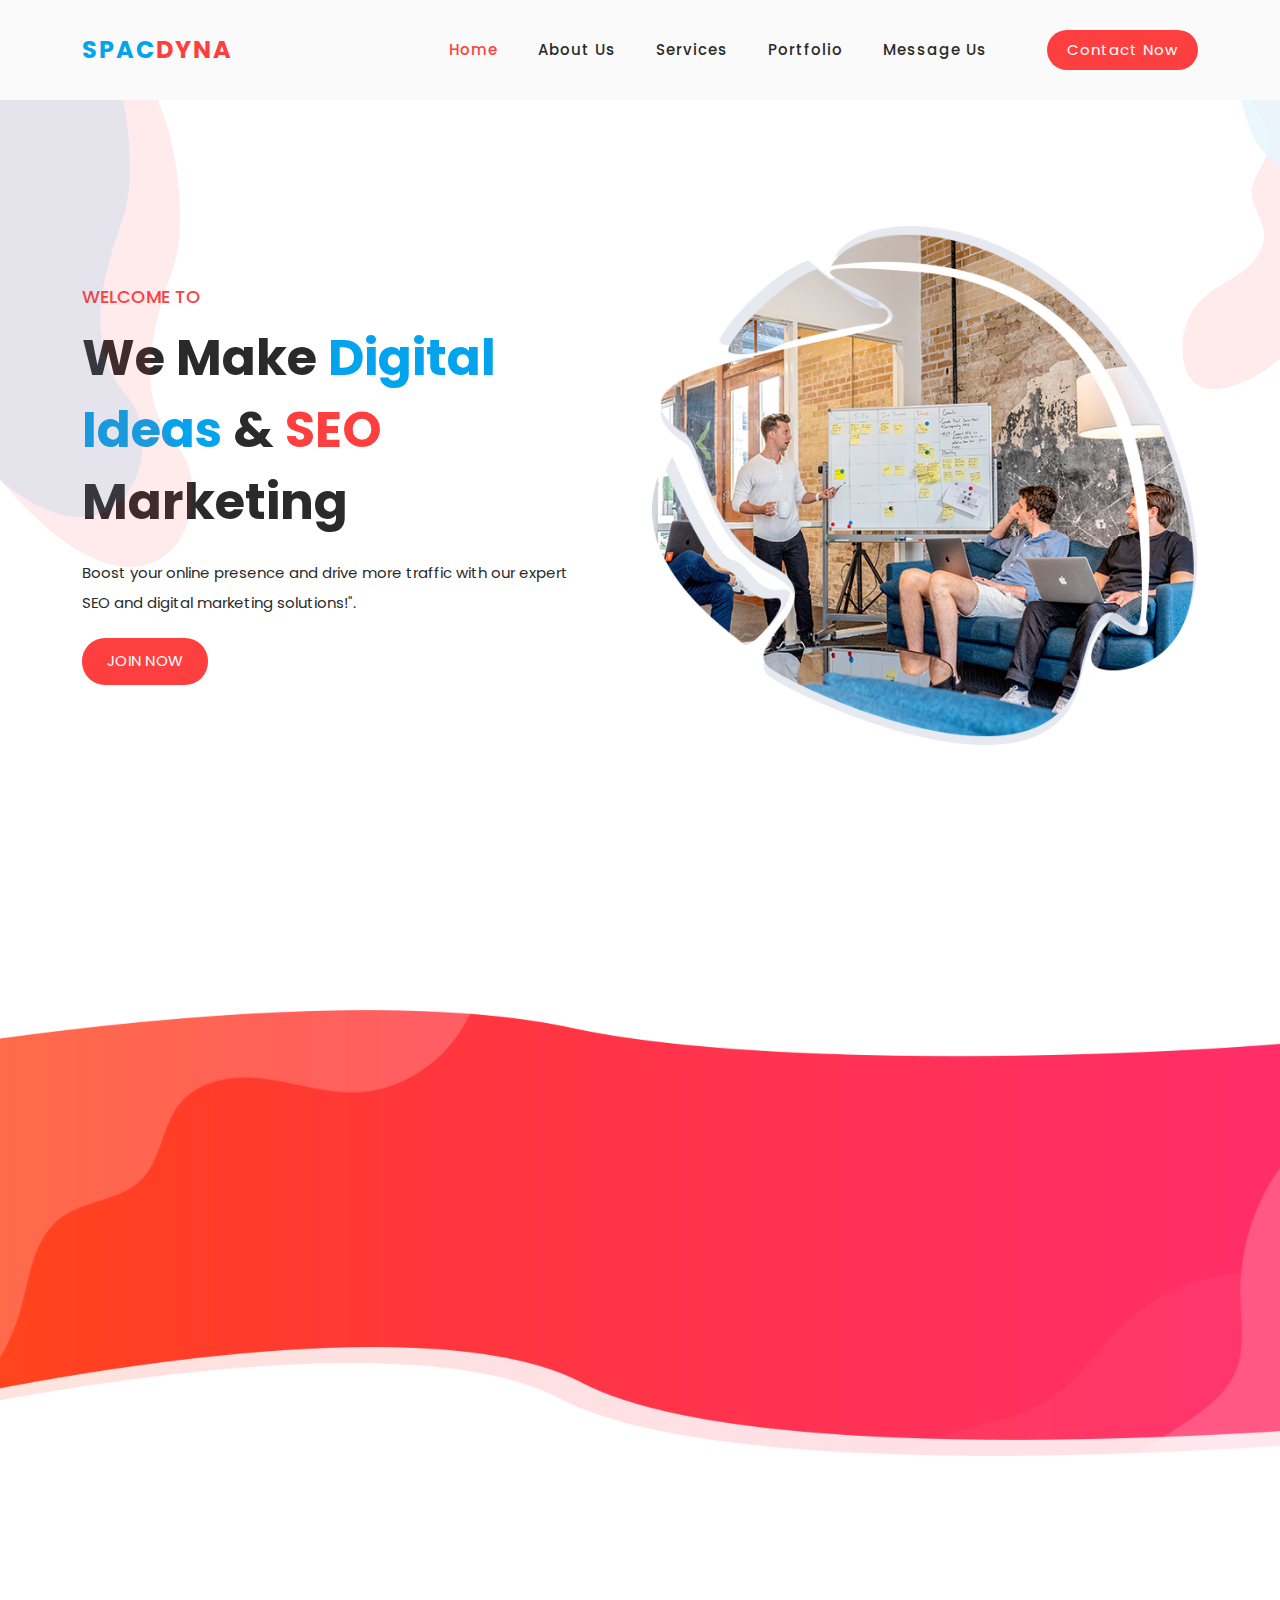
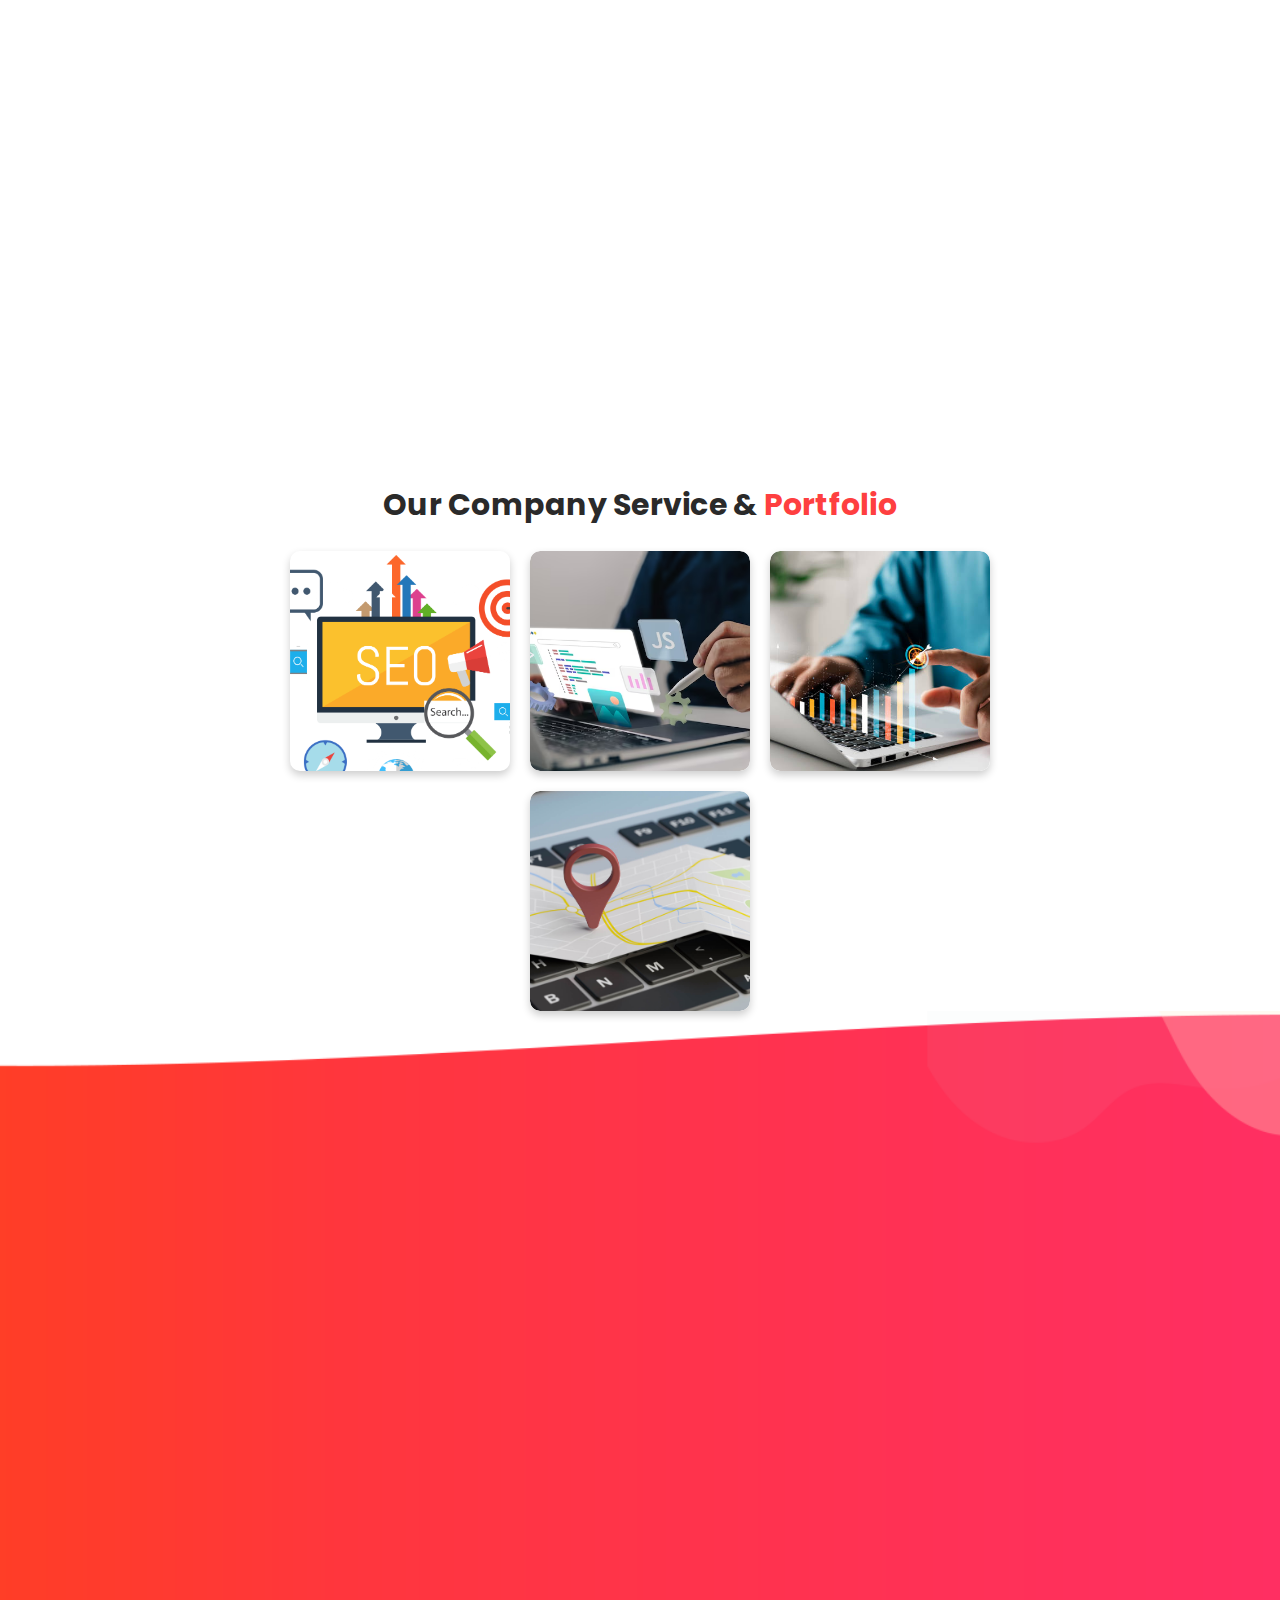
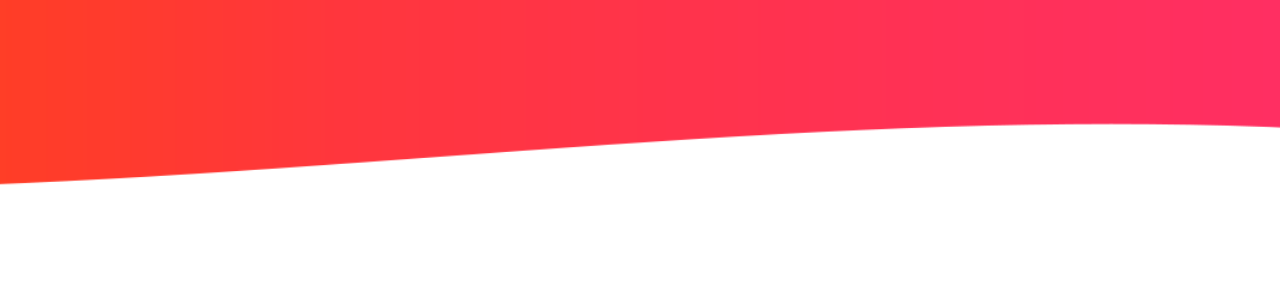
<file: index.html>
<!DOCTYPE html>
<html lang="en">

<head>

  <meta charset="UTF-8">
  <meta name="viewport" content="width=device-width, initial-scale=1, shrink-to-fit=no">
  <meta name="description" content="">
  <meta name="author" content="">
  <link rel="preconnect" href="https://fonts.gstatic.com">
  <link href="https://fonts.googleapis.com/css2?family=Poppins:wght@100;200;300;400;500;600;700;800;900&display=swap"
    rel="stylesheet">

  <title> SEO HTML5 </title>

  <!-- Bootstrap core CSS -->
  <link href="vendor/bootstrap/css/bootstrap.min.css" rel="stylesheet">

  <!-- Additional CSS Files -->
  <link rel="stylesheet" href="assets/css/fontawesome.css">
  <link rel="stylesheet" href="assets/css/templatemo-space-dynamic.css">
  <link rel="stylesheet" href="assets/css/animated.css">
  <link rel="stylesheet" href="assets/css/owl.css">
  <!--
    
TemplateMo 562 Space Dynamic

https://templatemo.com/tm-562-space-dynamic

-->
</head>
<style>
.container-service {
            display: flex;
            flex-wrap: wrap;
            gap: 20px;
            justify-content: center;
            max-width: 900px;
            width: 100%;
        }

        .box-provider {
            position: relative;
            width: 220px;
            height: 220px;
            overflow: hidden;
            border-radius: 10px;
            box-shadow: 0 4px 8px rgba(0, 0, 0, 0.2);
            transition: transform 0.3s ease;
        }

        .box-provider:hover {
            transform: scale(1.05);
        }

        .box-provider img {
            width: 100%;
            height: 100%;
            object-fit: cover;
            border-radius: 10px;
        }

        .info {
            position: absolute;
            bottom: 0;
            left: 0;
            width: 100%;
            background: rgba(0, 0, 0, 0.8);
            color: white;
            text-align: center;
            padding: 10px;
            font-size: 14px;
            transform: translateY(100%);
            transition: transform 0.3s ease;
        }

        .box-provider:hover .info {
            transform: translateY(0);
        }

        /* Responsive for Mobile */
        @media (max-width: 768px) {
            .container-service {
                flex-direction: row;
                justify-content: center;
                gap: 15px;
            }

            .box-provider {
                width: 45%;
                height: 180px;
            }
        }
</style>
<body>

  <!-- ***** Preloader Start ***** -->
  <div id="js-preloader" class="js-preloader">
    <div class="preloader-inner">
      <span class="dot"></span>
      <div class="dots">
        <span></span>
        <span></span>
        <span></span>
      </div>
    </div>
  </div>
  <!-- ***** Preloader End ***** -->

  <!-- ***** Header Area Start ***** -->
  <header class="header-area header-sticky wow slideInDown" data-wow-duration="0.75s" data-wow-delay="0s">
    <div class="container">
      <div class="row">
        <div class="col-12">
          <nav class="main-nav">
            <!-- ***** Logo Start ***** -->
            <a href="index.html" class="logo">
              <h4>Spac<span>Dyna</span></h4>
            </a>
            <!-- ***** Logo End ***** -->
            <!-- ***** Menu Start ***** -->
            <ul class="nav">
              <li class="scroll-to-section"><a href="#top" class="active">Home</a></li>
              <li class="scroll-to-section"><a href="#about">About Us</a></li>
              <li class="scroll-to-section"><a href="#services">Services</a></li>
              <li class="scroll-to-section"><a href="#portfolio">Portfolio</a></li>
             
              <li class="scroll-to-section"><a href="#contact">Message Us</a></li>
              <li class="scroll-to-section">
                <div class="main-red-button"><a href="#contact">Contact Now</a></div>
              </li>
            </ul>
            <a class='menu-trigger'>
              <span>Menu</span>
            </a>
            <!-- ***** Menu End ***** -->
          </nav>
        </div>
      </div>
    </div>
  </header>
  <!-- ***** Header Area End ***** -->




  <div class="main-banner wow fadeIn" id="top" data-wow-duration="1s" data-wow-delay="0.5s">
    <div class="container">
      <div class="row">
        <div class="col-lg-12">
          <div class="row">
            <div class="col-lg-6 align-self-center">
              <div class="left-content header-text wow fadeInLeft" data-wow-duration="1s" data-wow-delay="1s">
                <h6>Welcome to </h6>
                <h2>We Make <em>Digital Ideas</em> &amp; <span>SEO</span> Marketing</h2>
                <p>Boost your online presence and drive more traffic with our expert SEO and digital marketing
                  solutions!".</p>
                <li class="scroll-to-section">
                  <div class="main-red-button"><a href="#contact">JOIN NOW</a></div>
                </li>

              </div>
            </div>
            <div class="col-lg-6">
              <div class="right-image wow fadeInRight" data-wow-duration="1s" data-wow-delay="0.5s">
                <img src="assets/images/banner-right-image.png" alt="team meeting">
              </div>
            </div>
          </div>
        </div>
      </div>
    </div>
  </div>

  <div id="about" class="about-us section">
    <div class="container">
      <div class="row">
        <div class="col-lg-4">
          <div class="left-image wow fadeIn" data-wow-duration="1s" data-wow-delay="0.2s">
            <img src="assets/images/about-left-image.png" alt="person graphic">
          </div>
        </div>
        <div class="col-lg-8 align-self-center">
          <div class="services">
            <div class="row">
              <div class="col-lg-6">
                <div class="item wow fadeIn" data-wow-duration="1s" data-wow-delay="0.5s">
                  <div class="icon">
                    <img src="assets/images/service-icon-01.png" alt="reporting">
                  </div>
                  <div class="right-text">
                    <h4>Data Analysis</h4>
                    <p>Gain valuable insights to optimize your digital marketing strategy.</p>
                  </div>
                </div>
              </div>
              <div class="col-lg-6">
                <div class="item wow fadeIn" data-wow-duration="1s" data-wow-delay="0.7s">
                  <div class="icon">
                    <img src="assets/images/service-icon-02.png" alt="">
                  </div>
                  <div class="right-text">
                    <h4>Data Reporting</h4>
                    <p>Get clear, data-driven reports for smarter decision-making.</p>
                  </div>
                </div>
              </div>
              <div class="col-lg-6">
                <div class="item wow fadeIn" data-wow-duration="1s" data-wow-delay="0.9s">
                  <div class="icon">
                    <img src="assets/images/service-icon-03.png" alt="">
                  </div>
                  <div class="right-text">
                    <h4>Web Analytics</h4>
                    <p>Track and improve your website’s performance effectively.</p>
                  </div>
                </div>
              </div>
              <div class="col-lg-6">
                <div class="item wow fadeIn" data-wow-duration="1s" data-wow-delay="1.1s">
                  <div class="icon">
                    <img src="assets/images/service-icon-04.png" alt="">
                  </div>
                  <div class="right-text">
                    <h4>SEO Suggestions</h4>
                    <p>Boost rankings with expert SEO recommendations
                    </p>
                  </div>
                </div>
              </div>
            </div>
          </div>
        </div>
      </div>
    </div>
  </div>

  <div id="services" class="our-services section">
    <div class="container">
      <div class="row">
        <div class="col-lg-6 align-self-center  wow fadeInLeft" data-wow-duration="1s" data-wow-delay="0.2s">
          <div class="left-image">
            <img src="assets/images/services-left-image.png" alt="">
          </div>
        </div>
        <div class="col-lg-6 wow fadeInRight" data-wow-duration="1s" data-wow-delay="0.2s">
          <div class="section-heading">
            <h2>Grow your website with our <em>SEO</em> service &amp; <span>Project</span> Ideas</h2>
            <p>Enhance your online presence with our expert SEO services. We analyze your website to identify key areas for improvement, provide actionable insights, and optimize content for better search engine rankings. Our strategies drive more traffic, improve user experience, and help your business stand out in the digital world. From keyword research to technical SEO and content optimization, we ensure your website is fully optimized for success. Stay ahead of the competition and turn visitors into loyal customers with our proven SEO solutions! </p>
          </div>

        </div>
      </div>
    </div>
  </div>

   <br><br>
  <!-- ///////////////////////////////////////////////////// -->
   <div id="portfolio"></div>
   <center>
    <div class="section-heading" >
      <h2>our company service &amp; <span>Portfolio</span></h2>
    </div>
   </center>

<br>
<center>

  <div class="container-service">
    <div class="box-provider">
      <img src="assets/images/seo.png" alt="SEO">
      <div class="info">Boost your website ranking.</div>
    </div>
    
    <div class="box-provider">
        <img src="assets/images/web.png" alt="Web Design">
        <div class="info">Create stunning website designs.</div>
    </div>
    
    <div class="box-provider">
      <img src="assets/images/grwo.jpg" alt="Marketing">
      <div class="info">Grow your business online.</div>
    </div>
    
    <div class="box-provider">
      <img src="assets/images/local-seo.jpg" alt="Support">
      <div class="info">Local SEO for your business</div>
    </div>
  </div>
  
</center>



 
  <div id="contact" class="contact-us section">
    <div class="container">
      <div class="row">
        <div class="col-lg-6 align-self-center wow fadeInLeft" data-wow-duration="0.5s" data-wow-delay="0.25s">
          <div class="section-heading">
            <h2>Feel Free To Send Us a Message About Your Website Needs</h2>
            <p>Looking for expert solutions to enhance your online presence? We’re here to help! Whether you need a new website, SEO services, or digital marketing strategies, we’ve got you covered.</p>
            <div class="phone-info">
              <h4>For any enquiry, Call Us: <span><i class="fa fa-phone"></i> <a href="#">010-020-0340</a></span></h4>
            </div>
          </div>
        </div>
        <div class="col-lg-6 wow fadeInRight" data-wow-duration="0.5s" data-wow-delay="0.25s">
          <form id="contact" action="" method="post">
            <div class="row">
              <div class="col-lg-6">
                <fieldset>
                  <input type="name" name="name" id="name" placeholder="Name" autocomplete="on" required>
                </fieldset>
              </div>
              <div class="col-lg-6">
                <fieldset>
                  <input type="surname" name="surname" id="surname" placeholder="Surname" autocomplete="on" required>
                </fieldset>
              </div>
              <div class="col-lg-12">
                <fieldset>
                  <input type="text" name="email" id="email" pattern="[^ @]*@[^ @]*" placeholder="Your Email"
                    required="">
                </fieldset>
              </div>
              <div class="col-lg-12">
                <fieldset>
                  <textarea name="message" type="text" class="form-control" id="message" placeholder="Message"
                    required=""></textarea>
                </fieldset>
              </div>
              <div class="col-lg-12">
                <fieldset>
                  <button type="submit" id="form-submit" class="main-button ">Send Message</button>
                </fieldset>
              </div>
            </div>
            <div class="contact-dec">
              <img src="assets/images/contact-decoration.png" alt="">
            </div>
          </form>
        </div>
      </div>
    </div>
  </div>

  <footer>
    <div class="container">
      <div class="row">
        <div class="col-lg-12 wow fadeIn" data-wow-duration="1s" data-wow-delay="0.25s">
          <p>© Copyright 2025.. All Rights Reserved.

           
          </p>
        </div>
      </div>
    </div>
  </footer>
  <!-- Scripts -->
  <script src="vendor/jquery/jquery.min.js"></script>
  <script src="vendor/bootstrap/js/bootstrap.bundle.min.js"></script>
  <script src="assets/js/owl-carousel.js"></script>
  <script src="assets/js/animation.js"></script>
  <script src="assets/js/imagesloaded.js"></script>
  <script src="assets/js/templatemo-custom.js"></script>

</body>

</html>
</file>
<file: assets/css/templatemo-space-dynamic.css>
/* 

TemplateMo 562 Space Dynamic

https://templatemo.com/tm-562-space-dynamic

*/

/* ---------------------------------------------
Table of contents
------------------------------------------------
01. font & reset css
02. reset
03. global styles
04. header
05. banner
06. features
07. testimonials
08. contact
09. footer
10. preloader
11. search
12. portfolio

--------------------------------------------- */
/* 
---------------------------------------------
font & reset css
--------------------------------------------- 
*/
@import url('https://fonts.googleapis.com/css2?family=Poppins:wght@100;200;300;400;500;600;700;800;900&display=swap');
/* 
---------------------------------------------
reset
--------------------------------------------- 
*/
html, body, div, span, applet, object, iframe, h1, h2, h3, h4, h5, h6, p, blockquote, div
pre, a, abbr, acronym, address, big, cite, code, del, dfn, em, font, img, ins, kbd, q,
s, samp, small, strike, strong, sub, sup, tt, var, b, u, i, center, dl, dt, dd, ol, ul, li,
figure, header, nav, section, article, aside, footer, figcaption {
  margin: 0;
  padding: 0;
  border: 0;
  outline: 0;
}

/* clear fix */
.grid:after {
  content: '';
  display: block;
  clear: both;
}

/* ---- .grid-item ---- */

.grid-sizer,
.grid-item {
  width: 50%;
}

.grid-item {
  float: left;
}

.grid-item img {
  display: block;
  max-width: 100%;
}

.clearfix:after {
  content: ".";
  display: block;
  clear: both;
  visibility: hidden;
  line-height: 0;
  height: 0;
}

.clearfix {
  display: inline-block;
}

html[xmlns] .clearfix {
  display: block;
}

* html .clearfix {
  height: 1%;
}

ul, li {
  padding: 0;
  margin: 0;
  list-style: none;
}

header, nav, section, article, aside, footer, hgroup {
  display: block;
}

* {
  box-sizing: border-box;
}

html, body {
  font-family: 'Poppins', sans-serif;
  font-weight: 400;
  background-color: #fff;
  -ms-text-size-adjust: 100%;
  -webkit-font-smoothing: antialiased;
  -moz-osx-font-smoothing: grayscale;
}

a {
  text-decoration: none !important;
}

h1, h2, h3, h4, h5, h6 {
  margin-top: 0px;
  margin-bottom: 0px;
}

ul {
  margin-bottom: 0px;
}

p {
  font-size: 15px;
  line-height: 30px;
  color: #2a2a2a;
}

img {
  width: 100%;
  overflow: hidden;
}

/* 
---------------------------------------------
global styles
--------------------------------------------- 
*/
html,
body {
  background: #fff;
  font-family: 'Poppins', sans-serif;
}

::selection {
  background: #03a4ed;
  color: #fff;
}

::-moz-selection {
  background: #03a4ed;
  color: #fff;
}

@media (max-width: 991px) {
  html, body {
    overflow-x: hidden;
  }
  .mobile-top-fix {
    margin-top: 30px;
    margin-bottom: 0px;
  }
  .mobile-bottom-fix {
    margin-bottom: 30px;
  }
  .mobile-bottom-fix-big {
    margin-bottom: 60px;
  }
}

.page-section {
  margin-top: 120px;
}

.section-heading h2 {
  font-size: 30px;
  text-transform: capitalize;
  color: #2a2a2a;
  font-weight: 700;
  letter-spacing: 0.25px;
  position: relative;
  z-index: 2;
  line-height: 44px;
}

.section-heading h2 em {
  font-style: normal;
  color: #03a4ed;
}

.section-heading h2 span {
  color: #fe3f40;
}

.main-blue-button a {
  display: inline-block;
  background-color: #03a4ed;
  font-size: 15px;
  font-weight: 400;
  color: #fff;
  text-transform: capitalize;
  padding: 12px 25px;
  border-radius: 23px;
  letter-spacing: 0.25px;
}

.main-red-button a {
  display: inline-block;
  background-color: #fe3f40;
  font-size: 15px;
  font-weight: 400;
  color: #fff;
  text-transform: capitalize;
  padding: 12px 25px;
  border-radius: 23px;
  letter-spacing: 0.25px;
}

.main-white-button a {
  display: inline-block;
  background-color: #fff;
  font-size: 15px;
  font-weight: 400;
  color: #fe3f40;
  text-transform: capitalize;
  padding: 12px 25px;
  border-radius: 23px;
  letter-spacing: 0.25px;
}

/* 
---------------------------------------------
header
--------------------------------------------- 
*/

.background-header {
  background-color: #fff!important;
  height: 80px!important;
  position: fixed!important;
  top: 0px;
  left: 0px;
  right: 0px;
  box-shadow: 0px 0px 10px rgba(0,0,0,0.15)!important;
}

.background-header .logo,
.background-header .main-nav .nav li a {
  color: #1e1e1e!important;
}

.background-header .main-nav .nav li:hover a {
  color: #fe3f40!important;
}

.background-header .nav li a.active {
  color: #fe3f40!important;
}

.header-area {
  background-color: #fafafa;
  position: absolute;
  top: 0px;
  left: 0px;
  right: 0px;
  z-index: 100;
  height: 100px;
  -webkit-transition: all .5s ease 0s;
  -moz-transition: all .5s ease 0s;
  -o-transition: all .5s ease 0s;
  transition: all .5s ease 0s;
}

.header-area .main-nav {
  min-height: 80px;
  background: transparent;
}

.header-area .main-nav .logo {
  line-height: 100px;
  color: #fff;
  font-size: 24px;
  font-weight: 700;
  text-transform: uppercase;
  letter-spacing: 2px;
  float: left;
  -webkit-transition: all 0.3s ease 0s;
  -moz-transition: all 0.3s ease 0s;
  -o-transition: all 0.3s ease 0s;
  transition: all 0.3s ease 0s;
}

.header-area .main-nav .logo h4 {
    font-size: 24px;
    font-weight: 700;
    text-transform: uppercase;
    color: #03a4ed;
    line-height: 100px;
    float: left;
    -webkit-transition: all 0.3s ease 0s;
    -moz-transition: all 0.3s ease 0s;
    -o-transition: all 0.3s ease 0s;
    transition: all 0.3s ease 0s;
}

.logo h4 span {
  color: #fe3f40;
}

.background-header .main-nav .logo h4 {
  line-height: 80px;
}

.background-header .main-nav .nav {
  margin-top: 20px !important;
}

.header-area .main-nav .nav {
  float: right;
  margin-top: 30px;
  margin-right: 0px;
  background-color: transparent;
  -webkit-transition: all 0.3s ease 0s;
  -moz-transition: all 0.3s ease 0s;
  -o-transition: all 0.3s ease 0s;
  transition: all 0.3s ease 0s;
  position: relative;
  z-index: 999;
}

.header-area .main-nav .nav li {
  padding-left: 20px;
  padding-right: 20px;
}

.header-area .main-nav .nav li:last-child {
  padding-right: 0px;
  padding-left: 40px;
}

.header-area .main-nav .nav li:last-child a ,
.background-header .main-nav .nav li:last-child a {
  color: #fff !important;
  padding: 0px 20px;
  font-weight: 400;
}

.header-area .main-nav .nav li:last-child a:hover,
.header-area .main-nav .nav li:last-child a.active {
  color: #fff !important;
}

.header-area .main-nav .nav li a {
  display: block;
  font-weight: 500;
  font-size: 15px;
  color: #2a2a2a;
  text-transform: capitalize;
  -webkit-transition: all 0.3s ease 0s;
  -moz-transition: all 0.3s ease 0s;
  -o-transition: all 0.3s ease 0s;
  transition: all 0.3s ease 0s;
  height: 40px;
  line-height: 40px;
  border: transparent;
  letter-spacing: 1px;
}

.header-area .main-nav .nav li a {
  color: #2a2a2a;
}

.header-area .main-nav .nav li:hover a,
.header-area .main-nav .nav li a.active {
  color: #fe3f40!important;
}

.background-header .main-nav .nav li:hover a,
.background-header .main-nav .nav li a.active {
  color: #fe3f40!important;
  opacity: 1;
}

.header-area .main-nav .nav li:last-child a:hover ,
.background-header .main-nav .nav li:last-child a:hover {
  background-color: #03a4ed;
}

.header-area .main-nav .nav li.submenu {
  position: relative;
  padding-right: 30px;
}

.header-area .main-nav .nav li.submenu:after {
  font-family: FontAwesome;
  content: "\f107";
  font-size: 12px;
  color: #2a2a2a;
  position: absolute;
  right: 18px;
  top: 12px;
}

.background-header .main-nav .nav li.submenu:after {
  color: #2a2a2a;
}

.header-area .main-nav .nav li.submenu ul {
  position: absolute;
  width: 200px;
  box-shadow: 0 2px 28px 0 rgba(0, 0, 0, 0.06);
  overflow: hidden;
  top: 50px;
  opacity: 0;
  transform: translateY(+2em);
  visibility: hidden;
  z-index: -1;
  transition: all 0.3s ease-in-out 0s, visibility 0s linear 0.3s, z-index 0s linear 0.01s;
}

.header-area .main-nav .nav li.submenu ul li {
  margin-left: 0px;
  padding-left: 0px;
  padding-right: 0px;
}

.header-area .main-nav .nav li.submenu ul li a {
  opacity: 1;
  display: block;
  background: #f7f7f7;
  color: #2a2a2a!important;
  padding-left: 20px;
  height: 40px;
  line-height: 40px;
  -webkit-transition: all 0.3s ease 0s;
  -moz-transition: all 0.3s ease 0s;
  -o-transition: all 0.3s ease 0s;
  transition: all 0.3s ease 0s;
  position: relative;
  font-size: 13px;
  font-weight: 400;
  border-bottom: 1px solid #eee;
}

.header-area .main-nav .nav li.submenu ul li a:hover {
  background: #fff;
  color: #fe3f40!important;
  padding-left: 25px;
}

.header-area .main-nav .nav li.submenu ul li a:hover:before {
  width: 3px;
}

.header-area .main-nav .nav li.submenu:hover ul {
  visibility: visible;
  opacity: 1;
  z-index: 1;
  transform: translateY(0%);
  transition-delay: 0s, 0s, 0.3s;
}

.header-area .main-nav .menu-trigger {
  cursor: pointer;
  display: block;
  position: absolute;
  top: 33px;
  width: 32px;
  height: 40px;
  text-indent: -9999em;
  z-index: 99;
  right: 40px;
  display: none;
}

.background-header .main-nav .menu-trigger {
  top: 23px;
}

.header-area .main-nav .menu-trigger span,
.header-area .main-nav .menu-trigger span:before,
.header-area .main-nav .menu-trigger span:after {
  -moz-transition: all 0.4s;
  -o-transition: all 0.4s;
  -webkit-transition: all 0.4s;
  transition: all 0.4s;
  background-color: #1e1e1e;
  display: block;
  position: absolute;
  width: 30px;
  height: 2px;
  left: 0;
}

.background-header .main-nav .menu-trigger span,
.background-header .main-nav .menu-trigger span:before,
.background-header .main-nav .menu-trigger span:after {
  background-color: #1e1e1e;
}

.header-area .main-nav .menu-trigger span:before,
.header-area .main-nav .menu-trigger span:after {
  -moz-transition: all 0.4s;
  -o-transition: all 0.4s;
  -webkit-transition: all 0.4s;
  transition: all 0.4s;
  background-color: #1e1e1e;
  display: block;
  position: absolute;
  width: 30px;
  height: 2px;
  left: 0;
  width: 75%;
}

.background-header .main-nav .menu-trigger span:before,
.background-header .main-nav .menu-trigger span:after {
  background-color: #1e1e1e;
}

.header-area .main-nav .menu-trigger span:before,
.header-area .main-nav .menu-trigger span:after {
  content: "";
}

.header-area .main-nav .menu-trigger span {
  top: 16px;
}

.header-area .main-nav .menu-trigger span:before {
  -moz-transform-origin: 33% 100%;
  -ms-transform-origin: 33% 100%;
  -webkit-transform-origin: 33% 100%;
  transform-origin: 33% 100%;
  top: -10px;
  z-index: 10;
}

.header-area .main-nav .menu-trigger span:after {
  -moz-transform-origin: 33% 0;
  -ms-transform-origin: 33% 0;
  -webkit-transform-origin: 33% 0;
  transform-origin: 33% 0;
  top: 10px;
}

.header-area .main-nav .menu-trigger.active span,
.header-area .main-nav .menu-trigger.active span:before,
.header-area .main-nav .menu-trigger.active span:after {
  background-color: transparent;
  width: 100%;
}

.header-area .main-nav .menu-trigger.active span:before {
  -moz-transform: translateY(6px) translateX(1px) rotate(45deg);
  -ms-transform: translateY(6px) translateX(1px) rotate(45deg);
  -webkit-transform: translateY(6px) translateX(1px) rotate(45deg);
  transform: translateY(6px) translateX(1px) rotate(45deg);
  background-color: #1e1e1e;
}

.background-header .main-nav .menu-trigger.active span:before {
  background-color: #1e1e1e;
}

.header-area .main-nav .menu-trigger.active span:after {
  -moz-transform: translateY(-6px) translateX(1px) rotate(-45deg);
  -ms-transform: translateY(-6px) translateX(1px) rotate(-45deg);
  -webkit-transform: translateY(-6px) translateX(1px) rotate(-45deg);
  transform: translateY(-6px) translateX(1px) rotate(-45deg);
  background-color: #1e1e1e;
}

.background-header .main-nav .menu-trigger.active span:after {
  background-color: #1e1e1e;
}

.header-area.header-sticky {
  min-height: 80px;
}

.header-area .nav {
  margin-top: 30px;
}

.header-area.header-sticky .nav li a.active {
  color: #fe3f40;
}

@media (max-width: 1200px) {
  .header-area .main-nav .nav li {
    padding-left: 12px;
    padding-right: 12px;
  }
  .header-area .main-nav:before {
    display: none;
  }
}

@media (max-width: 992px) {
  .header-area .main-nav .nav li:last-child  ,
  .background-header .main-nav .nav li:last-child {
    display: none;
  }
  .header-area .main-nav .nav li:nth-child(6),
  .background-header .main-nav .nav li:nth-child(6) {
    padding-right: 0px;
  }
}

@media (max-width: 767px) {
  .background-header .main-nav .nav {
    margin-top: 80px !important;
  }
  .header-area .main-nav .logo {
    color: #1e1e1e;
  }
  .header-area.header-sticky .nav li a:hover,
  .header-area.header-sticky .nav li a.active {
    color: #fe3f40!important;
    opacity: 1;
  }
  .header-area.header-sticky .nav li.search-icon a {
    width: 100%;
  }
  .header-area {
    background-color: #f7f7f7;
    padding: 0px 15px;
    height: 100px;
    box-shadow: none;
    text-align: center;
  }
  .header-area .container {
    padding: 0px;
  }
  .header-area .logo {
    margin-left: 30px;
  }
  .header-area .menu-trigger {
    display: block !important;
  }
  .header-area .main-nav {
    overflow: hidden;
  }
  .header-area .main-nav .nav {
    float: none;
    width: 100%;
    display: none;
    -webkit-transition: all 0s ease 0s;
    -moz-transition: all 0s ease 0s;
    -o-transition: all 0s ease 0s;
    transition: all 0s ease 0s;
    margin-left: 0px;
  }
  .background-header .nav {
    margin-top: 80px;
  }
  .header-area .main-nav .nav li:first-child {
    border-top: 1px solid #eee;
  }
  .header-area.header-sticky .nav {
    margin-top: 100px;
  }
  .header-area .main-nav .nav li {
    width: 100%;
    background: #fff;
    border-bottom: 1px solid #e7e7e7;
    padding-left: 0px !important;
    padding-right: 0px !important;
  }
  .header-area .main-nav .nav li a {
    height: 50px !important;
    line-height: 50px !important;
    padding: 0px !important;
    border: none !important;
    background: #f7f7f7 !important;
    color: #191a20 !important;
  }
  .header-area .main-nav .nav li a:hover {
    background: #eee !important;
    color: #fe3f40!important;
  }
  .header-area .main-nav .nav li.submenu ul {
    position: relative;
    visibility: inherit;
    opacity: 1;
    z-index: 1;
    transform: translateY(0%);
    transition-delay: 0s, 0s, 0.3s;
    top: 0px;
    width: 100%;
    box-shadow: none;
    height: 0px;
  }
  .header-area .main-nav .nav li.submenu ul li a {
    font-size: 12px;
    font-weight: 400;
  }
  .header-area .main-nav .nav li.submenu ul li a:hover:before {
    width: 0px;
  }
  .header-area .main-nav .nav li.submenu ul.active {
    height: auto !important;
  }
  .header-area .main-nav .nav li.submenu:after {
    color: #3B566E;
    right: 25px;
    font-size: 14px;
    top: 15px;
  }
  .header-area .main-nav .nav li.submenu:hover ul, .header-area .main-nav .nav li.submenu:focus ul {
    height: 0px;
  }
}

@media (min-width: 767px) {
  .header-area .main-nav .nav {
    display: flex !important;
  }
}

/* 
---------------------------------------------
preloader
--------------------------------------------- 
*/

.js-preloader {
    position: fixed;
    top: 0;
    left: 0;
    right: 0;
    bottom: 0;
    background-color: #fff;
    display: -webkit-box;
    display: flex;
    -webkit-box-align: center;
    align-items: center;
    -webkit-box-pack: center;
    justify-content: center;
    opacity: 1;
    visibility: visible;
    z-index: 9999;
    -webkit-transition: opacity 0.25s ease;
    transition: opacity 0.25s ease;
}

.js-preloader.loaded {
    opacity: 0;
    visibility: hidden;
    pointer-events: none;
}

@-webkit-keyframes dot {
    50% {
        -webkit-transform: translateX(96px);
        transform: translateX(96px);
    }
}

@keyframes dot {
    50% {
        -webkit-transform: translateX(96px);
        transform: translateX(96px);
    }
}

@-webkit-keyframes dots {
    50% {
        -webkit-transform: translateX(-31px);
        transform: translateX(-31px);
    }
}

@keyframes dots {
    50% {
        -webkit-transform: translateX(-31px);
        transform: translateX(-31px);
    }
}

.preloader-inner {
    position: relative;
    width: 142px;
    height: 40px;
    background: #fff;
}

.preloader-inner .dot {
    position: absolute;
    width: 16px;
    height: 16px;
    top: 12px;
    left: 15px;
    background: #fe3f40;
    border-radius: 50%;
    -webkit-transform: translateX(0);
    transform: translateX(0);
    -webkit-animation: dot 2.8s infinite;
    animation: dot 2.8s infinite;
}

.preloader-inner .dots {
    -webkit-transform: translateX(0);
    transform: translateX(0);
    margin-top: 12px;
    margin-left: 31px;
    -webkit-animation: dots 2.8s infinite;
    animation: dots 2.8s infinite;
}

.preloader-inner .dots span {
    display: block;
    float: left;
    width: 16px;
    height: 16px;
    margin-left: 16px;
    background: #fe3f40;
    border-radius: 50%;
}



/* 
---------------------------------------------
Banner Style
--------------------------------------------- 
*/

.main-banner {
  background-repeat: no-repeat;
  background-position: center center;
  background-size: cover;
  padding: 226px 0px 120px 0px;
  position: relative;
  overflow: hidden;
}

.main-banner:after {
  content: '';
  background-image: url(../images/baner-dec-left.png);
  background-repeat: no-repeat;
  position: absolute;
  left: 0;
  top: 100px;
  width: 193px;
  height: 467px;
}

.main-banner:before {
  content: '';
  background-image: url(../images/baner-dec-right.png);
  background-repeat: no-repeat;
  position: absolute;
  right: 0;
  top: 100px;
  width: 98px;
  height: 290px;
}

.main-banner .left-content {
  margin-right: 45px;
}

.main-banner .left-content h6 {
  text-transform: uppercase;
  font-size: 18px;
  color: #fe3f40;
  margin-bottom: 15px;
}

.main-banner .left-content h2 {
  font-size: 50px;
  font-weight: 700;
  color: #2a2a2a;
  line-height: 72px;
}

.main-banner .left-content h2 em {
  color: #03a4ed;
  font-style: normal;
}

.main-banner .left-content h2 span {
  color: #fe3f40;
}

.main-banner .left-content p {
  margin: 20px 0px;
}

.main-banner .left-content form {
  margin-top: 30px;
  width: 470px;
  height: 66px;
  position: relative;
}

.main-banner .left-content form button {
  position: absolute;
  right: 10px;
  top: 10px;
  display: inline-block;
  background-color: #fff;
  font-size: 15px;
  font-weight: 500;
  color: #fe3f40;
  text-transform: capitalize;
  padding: 12px 25px;
  border-radius: 23px;
  letter-spacing: 0.25px;
  outline: none;
  border: none;
}

.main-banner .left-content form input {
  width: 470px;
  height: 66px;
  background-color: #03a4ed;
  border-radius: 33px;
  border: none;
  outline: none;
  padding: 0px 25px;
  color: #fff;
  letter-spacing: 0.25px;
  font-size: 15px;
  font-weight: 300;
}

.main-banner .left-content form input::placeholder {
  color: #fff;
}



/* 
---------------------------------------------
About Us Style
--------------------------------------------- 
*/

#about {
  margin-top: 120px;
}

.about-us {
  background-image: url(../images/about-bg.png);
  background-repeat: no-repeat;
  background-position: center center;
  background-size: cover;
  padding: 140px 0px 120px 0px;
}

.about-us .left-image {
  margin-right: 45px;
}

.about-us .services .item {
  margin-bottom: 30px;
}

.about-us .services .item .icon {
  float: left;
  margin-right: 25px;
}

.about-us .services .item .icon img {
  max-width: 70px;
}

.about-us .services .item h4 {
  color: #fff;
  font-size: 20px;
  font-weight: 700;
  margin-bottom: 12px;
}

.about-us .services .item p {
  color: #fff;
}


/* 
---------------------------------------------
Services Style
--------------------------------------------- 
*/

.our-services {
  margin-top: 0px;
  padding-top: 120px;
}

.our-services .left-image {
  margin-right: 45px;
}

.our-services .section-heading h2 {
  margin-right: 100px;
}

.our-services .section-heading p {
  margin-top: 30px;
  margin-bottom: 60px;
}

.our-services .progress-skill-bar {
  margin-bottom: 30px;
  position: relative;
  width: 100%;
}

.our-services .progress-skill-bar span {
  position: absolute;
  top: 0;
  font-size: 18px;
  font-weight: 600;
  color: #03a4ed;
}

.our-services .first-bar span {
  left: 69%;
}

.our-services .second-bar span {
  left: 81%;
}

.our-services .third-bar span {
  left: 88%;
}

.our-services .progress-skill-bar h4 {
  font-size: 18px;
  font-weight: 700;
  color: #2a2a2a;
  margin-bottom: 14px;
}

.our-services .progress-skill-bar .full-bar {
  width: 100%;
  height: 6px;
  border-radius: 3px;
  background-color: #f7eff1;
  position: relative;
  z-index: 1;
}

.our-services .progress-skill-bar .filled-bar {
  background: rgb(255,77,30);
  background: linear-gradient(105deg, rgba(255,77,30,1) 0%, rgba(255,44,109,1) 100%);
  height: 6px;
  border-radius: 3px;
  margin-bottom: -6px;
  position: relative;
  z-index: 2;
}

.our-services .first-bar .filled-bar {
  width: 71%;
}

.our-services .second-bar .filled-bar {
  width: 83%;
}

.our-services .third-bar .filled-bar {
  width: 90%;
}


/* 
---------------------------------------------
Portfolio
--------------------------------------------- 
*/

.our-portfolio {
  padding-top: 120px;
  margin-top: 0px;
}

.our-portfolio .section-heading h2 {
  text-align: center;
  margin: 0px 90px 0px 90px;
  margin-bottom: 120px;
  position: relative;
  z-index: 1;
}

.our-portfolio .item {
  position: relative;
}

.our-portfolio .item:hover .hidden-content {
  top: -100px;
  opacity: 1;
  visibility: visible;
}

.our-portfolio .item:hover .showed-content {
  top: 90px;
}

.our-portfolio .hidden-content {
  background: rgb(255,77,30);
  background: linear-gradient(105deg, rgba(255,77,30,1) 0%, rgba(255,44,109,1) 100%);
  padding: 30px;
  border-radius: 20px;
  text-align: center;
  opacity: 0;
  top: 0;
  visibility: hidden;
  position: absolute;
  z-index: 2;
  transition: all 0.5s;
}

.our-portfolio .hidden-content:after {
  width: 20px;
  height: 20px;
  position: absolute;
  background: rgb(255,77,30);
  content: '';
  left: 50%;
  bottom: -8px;
  margin-left: -5px;
  transform: rotate(45deg);
  background: linear-gradient(105deg, rgba(255,52,69,1) 0%, rgba(255,51,78,1) 100%);
  z-index: -1;
}

.our-portfolio .hidden-content h4 {
  font-size: 20px;
  font-weight: 700;
  color: #fff;
  margin-bottom: 20px;
}

.our-portfolio .hidden-content p {
  color: #fff;
}

.our-portfolio .showed-content {
  top: 0px;
  position: relative;
  z-index: 3;
  background-color: #fff;
  text-align: center;
  padding: 50px;
  border-radius: 20px;
  box-shadow: 0px 0px 10px rgba(0,0,0,0.1);
  transition: all 0.5s;
}

.our-portfolio .showed-content img {
  max-width: 100px;
}


/* 
---------------------------------------------
Blog
--------------------------------------------- 
*/

.our-blog {
  position: relative;
  margin-top: 80px;
  padding-top: 120px;
}

.our-blog .section-heading h2 {
  margin-right: 180px;
}

.our-blog .top-dec {
  text-align: right;
  margin-top: -80px;
}

.our-blog .top-dec img {
  max-width: 270px;
}

.our-blog .left-image {
  position: relative;
}

.our-blog .left-image img {
  border-radius: 20px;
  box-shadow: 0px 0px 15px rgba(0,0,0,0.1);
}

.our-blog .left-image .info {
  position: relative;
}

.our-blog .left-image .info .inner-content {
  background-color: #fff;
  box-shadow: 0px 0px 15px rgba(0,0,0,0.1);
  border-radius: 20px;
  margin-right: 75px;
  position: absolute;
  margin-top: -100px;
  padding: 30px;
}

.our-blog .left-image ul li {
  display: inline-block;
  font-size: 15px;
  color: #afafaf;
  font-weight: 300;
  margin-right: 20px;
}

.our-blog .left-image ul li:last-child {
  margin-right: 0px;
}

.our-blog .left-image ul li i {
  color: #ff4d61;
  font-size: 16px;
  margin-right: 8px;
}

.our-blog .left-image h4 {
  font-size: 20px;
  font-weight: 700;
  color: #2a2a2a;
  margin: 20px 0px 15px 0px;
}

.our-blog .left-image .info .main-blue-button {
  position: absolute;
  bottom: -80px;
  left: 0;
}

.our-blog .right-list {
  margin-left: 30px;
}

.our-blog .right-list ul li {
  display: inline-flex;
  width: 100%;
  margin-bottom: 30px;
}

.our-blog .right-list .left-content {
  margin-right: 45px;
}

.our-blog .right-list .left-content span {
  font-size: 15px;
  color: #afafaf;
  font-weight: 300;
}

.our-blog .right-list .left-content span i {
  color: #ff4d61;
  font-size: 16px;
  margin-right: 8px;
}

.our-blog .right-list .left-content h4 {
  font-size: 20px;
  font-weight: 700;
  color: #2a2a2a;
  margin: 20px 0px 15px 0px;
}


.our-blog .right-list .right-image img {
  width: 250px;
  border-radius: 20px;
}


/* 
---------------------------------------------
contact
--------------------------------------------- 
*/

.contact-us {
  padding: 160px 0px;
  background-image: url(../images/contact-bg.png);
  background-repeat: no-repeat;
  background-position: center center;
  background-size: cover;
}

.contact-us .section-heading h2,
.contact-us .section-heading h2 em,
.contact-us .section-heading h2 span {
  color: #fff;
}

.contact-us .section-heading p {
  color: #fff;
  margin-top: 30px;
}

.phone-info {
  margin-top: 40px;
}

.phone-info h4 {
  font-size: 20px;
  font-weight: 700;
  color: #fff;
}

.phone-info h4 span i {
  width: 46px;
  height: 46px;
  display: inline-block;
  text-align: center;
  line-height: 46px;
  background-color: #fff;
  border-radius: 50%;
  color: #ff3b2c;
  font-size: 22px;
  margin-left: 30px;
  margin-right: 15px;
}

.phone-info h4 span a {
  color: #fff;
  font-size: 15px;
  font-weight: 400;
}

form#contact .contact-dec {
  position: absolute;
  right: -166px;
  bottom: 0;
}

form#contact .contact-dec img {
  max-width: 178px;
}

form#contact {
  margin-left: 30px;
  position: relative;
  background-color: #fff;
  padding: 60px 30px;
  border-radius: 20px;
}

form#contact input {
  width: 100%;
  height: 46px;
  border-radius: 33px;
  background-color: #d1f3ff;
  border: none;
  outline: none;
  font-size: 15px;
  font-weight: 300;
  color: #2a2a2a;
  padding: 0px 20px;
  margin-bottom: 20px;
}

form#contact input::placeholder {
  color: #2a2a2a;
}

form#contact textarea {
  width: 100%;
  min-width: 100%;
  max-width: 100%;
  max-height: 180px;
  min-height: 140px;
  height: 140px;
  border-radius: 20px;
  background-color: #d1f3ff;
  border: none;
  outline: none;
  font-size: 15px;
  font-weight: 300;
  color: #2a2a2a;
  padding: 15px 20px;
  margin-bottom: 20px;
}

form#contact textarea::placeholder {
  color: #2a2a2a;
}

form#contact button {
  display: inline-block;
  background-color: #03a4ed;
  font-size: 15px;
  font-weight: 400;
  color: #fff;
  text-transform: capitalize;
  padding: 12px 25px;
  border-radius: 23px;
  letter-spacing: 0.25px;
  border: none;
  outline: none;
  transition: all .3s;
}

form#contact button:hover {
  background-color: #fe3f40;
}


/* 
---------------------------------------------
Footer Style
--------------------------------------------- 
*/

footer p {
  text-align: center;
  margin: 30px 0px 45px 0px;
}

footer p a {
  color: #fe3f40;
}

/* 
---------------------------------------------
responsive
--------------------------------------------- 
*/

@media (max-width: 1645px) {
  form#contact .contact-dec {
    display: none;
  }
}

@media (max-width: 992px) {
  .main-banner {
    padding-top: 196px;
  }
  .main-banner .left-content {
    margin-right: 0px;
    text-align: center;
    margin-bottom: 45px;
  }
  .main-banner:after {
    top: 76px;
    z-index: -1;
  }
  .main-banner .left-content form,
  .main-banner .left-content form input {
    width: 100%!important;
  }
  #about {
    margin-top: 0px;
  }
  .about-us {
    position: relative;
    background-image: none;
    padding: 0px;
  }
  .about-us .left-image {
    margin-right: 0px;
    position: absolute;
    bottom: -220px;
    right: 0;
    display: none;
  }
  .about-us .services {
    text-align: center;
  }
  .about-us .services .item  {
    background: rgb(255,77,30);
    background: linear-gradient(105deg, rgba(255,77,30,1) 0%, rgba(255,44,109,1) 100%);
    padding: 30px;
    border-radius: 20px;
    display: inline-block;
  }
  .about-us .services .item .right-text {
    text-align: left;
  }
  .our-services {
    
  }
  .our-services .left-image {
    margin-right: 0px;
    margin-bottom: 45px;
  }
  .our-services .section-heading h2,
  .our-services .section-heading p {
    margin-right: 0px;
    text-align: center;
  }
  .our-portfolio .section-heading h2 {
    margin: 0px 0px 80px 0px;
  }
  .our-portfolio .item {
    margin-bottom: 15px;
  }
  
  .our-blog {
    margin-top: 0px;
  }
  .our-blog .top-dec {
    display: none;
  }
  .our-blog .section-heading h2 {
    margin-right: 0px;
    text-align: center;
    margin-bottom: 45px;
  }
  .our-blog .left-image .info .inner-content {
    position: relative;
    margin-right: 0px;
  }
  .our-blog .left-image .info .main-blue-button {
    position: relative;
    bottom: 0px;
    margin-top: 30px;
  }
  .our-blog .left-image {
    margin-bottom: 45px;
  }
  .contact-us {
    margin-top: 60px;
    padding: 120px 0px;
  }
  .contact-us .section-heading {
    text-align: center;
  }
  form#contact {
    margin-left: 0px;
    margin-top: 30px;
  }
  form#contact .contact-dec {
    display: none;
  }
  footer p {
    margin: 15px 0px 30px 0px;
  }
}

@media (max-width: 767px) {
  .about-us .left-image {
    bottom: -280px;
    
  }
  .our-blog .right-list {
    margin-left: 0px;
  }
  .our-blog .right-list ul li {
    display: inline-block;
    margin-top: 0px;
    padding-top: 30px;
    border-top: 1px solid #eee;
  }
  .our-blog .right-list .left-content {
    margin-right: 0px;
    width: 100%;
    margin-bottom: 15px;
  }
  .our-blog .right-list .right-image,
  .our-blog .right-list .right-image img {
    width: 100%;
  }
  .phone-info h4 span {
    display: block;
    margin-top: 15px;
  }
  .phone-info h4 span i {
    margin-left: 0px;
  }
}
</file>
